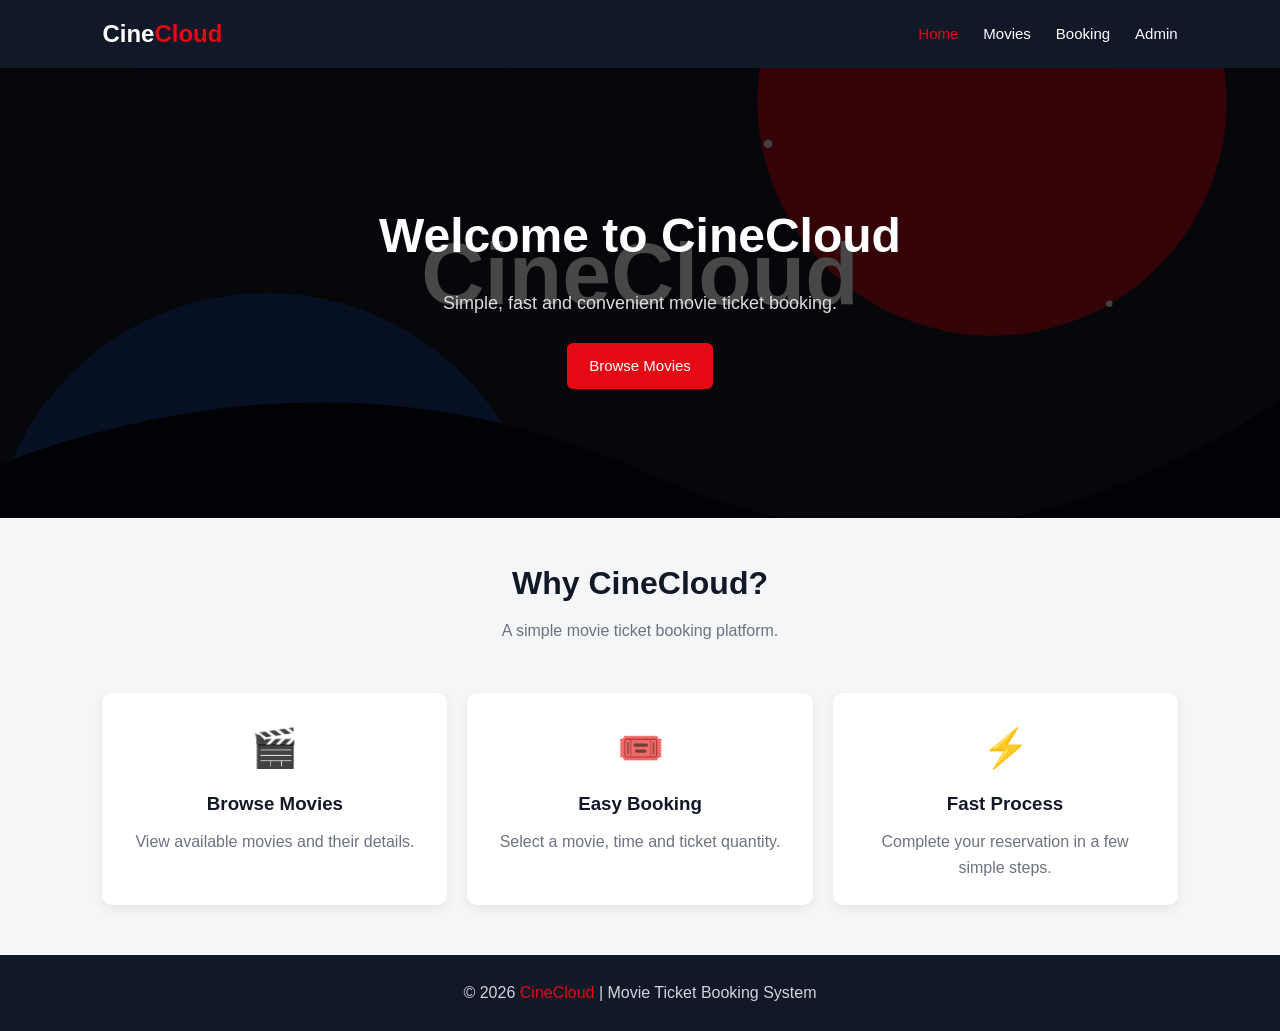
<file: index.html>
<!DOCTYPE html>
<html lang="en">
<head>
<meta charset="UTF-8">
<meta name="viewport" content="width=device-width, initial-scale=1.0">
<title>CineCloud | Home</title>
<link rel="stylesheet" href="css/style.css">
</head>
<body>
<nav class="navbar">
  <a class="logo" href="index.html">Cine<span>Cloud</span></a>
  <ul class="nav-links">
    <li><a class="active" href="index.html">Home</a></li>
    <li><a href="movies.html">Movies</a></li>
    <li><a href="booking.html">Booking</a></li>
    <li><a href="admin.html">Admin</a></li>
  </ul>
</nav>

<section class="hero">
  <div class="hero-content">
    <h1>Welcome to CineCloud</h1>
    <p>Simple, fast and convenient movie ticket booking.</p>
    <a href="movies.html" class="btn">Browse Movies</a>
  </div>
</section>

<main class="container">
  <section class="page-title">
    <h1>Why CineCloud?</h1>
    <p>A simple movie ticket booking platform.</p>
  </section>
  <div class="features">
    <div class="feature-card"><div class="feature-icon">🎬</div><h3>Browse Movies</h3><p>View available movies and their details.</p></div>
    <div class="feature-card"><div class="feature-icon">🎟️</div><h3>Easy Booking</h3><p>Select a movie, time and ticket quantity.</p></div>
    <div class="feature-card"><div class="feature-icon">⚡</div><h3>Fast Process</h3><p>Complete your reservation in a few simple steps.</p></div>
  </div>
</main>

<footer><p>© 2026 <span>CineCloud</span> | Movie Ticket Booking System</p></footer>
</body>
</html>
</file>
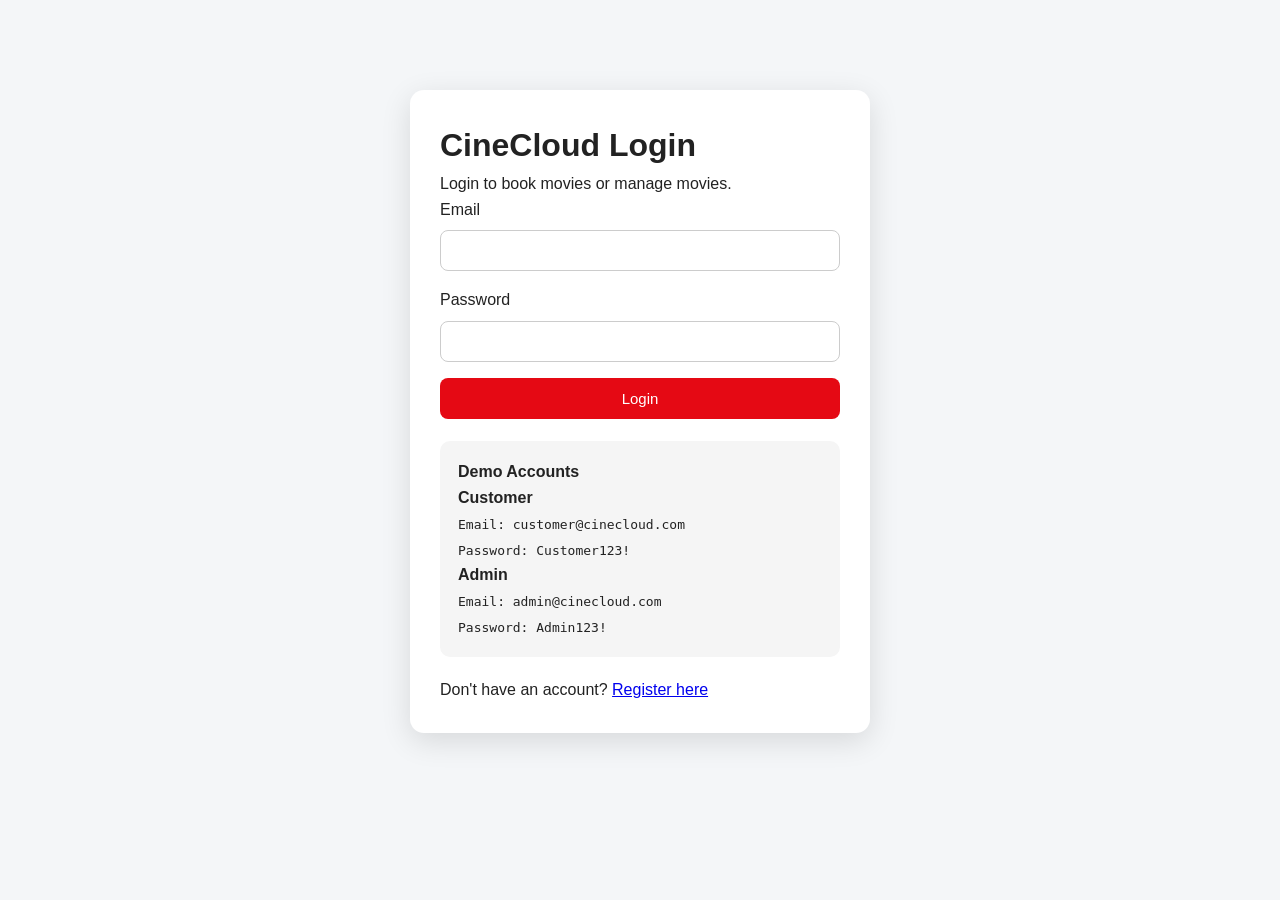
<file: admin.html>
<!DOCTYPE html>
<html lang="en">
<head>
<meta charset="UTF-8">
<meta name="viewport" content="width=device-width, initial-scale=1.0">
<title>CineCloud | Admin</title>
<link rel="stylesheet" href="css/style.css">
</head>
<body>
<nav class="navbar">
  <a class="logo" href="index.html">Cine<span>Cloud</span></a>
  <ul class="nav-links">
    <li><a href="index.html">Home</a></li>
    <li><a href="movies.html">Movies</a></li>
    <li><a href="booking.html">Booking</a></li>
    <li><a class="active" href="admin.html">Admin</a></li>
  </ul>
</nav>

<main class="admin-container">
  <div class="admin-header">
    <div>
      <h1>Movie Management</h1>
      <p class="muted">Create, read, update and delete movie records.</p>
    </div>
  </div>

  <div id="adminMessage"></div>

  <section class="admin-form">
    <h2 id="formTitle">Add Movie</h2>
    <form id="movieForm">
      <input type="hidden" id="movieId">
      <div class="form-grid">
        <div class="form-group">
          <label for="movieTitle">Movie Title</label>
          <input id="movieTitle" type="text" required maxlength="100">
        </div>
        <div class="form-group">
          <label for="movieGenre">Genre</label>
          <input id="movieGenre" type="text" required maxlength="50">
        </div>
        <div class="form-group">
          <label for="movieDuration">Duration (minutes)</label>
          <input id="movieDuration" type="number" min="1" required>
        </div>
        <div class="form-group">
          <label for="moviePrice">Ticket Price (RM)</label>
          <input id="moviePrice" type="number" min="0.01" step="0.01" required>
        </div>
        <div class="form-group">
          <label for="movieImage">Image URL (optional)</label>
          <input id="movieImage" type="text" placeholder="images/movie.svg">
        </div>
      </div>
      <button class="btn" type="submit" id="saveButton">Add Movie</button>
      <button class="btn btn-secondary hidden" type="button" id="cancelButton">Cancel Edit</button>
    </form>
  </section>

  <section class="table-container">
    <table>
      <thead>
        <tr><th>ID</th><th>Title</th><th>Genre</th><th>Duration</th><th>Price</th><th>Actions</th></tr>
      </thead>
      <tbody id="movieTableBody"></tbody>
    </table>
  </section>
</main>

<footer><p>© 2026 <span>CineCloud</span> | Movie Ticket Booking System</p></footer>
<script src="js/admin.js"></script>
</body>
</html>
</file>
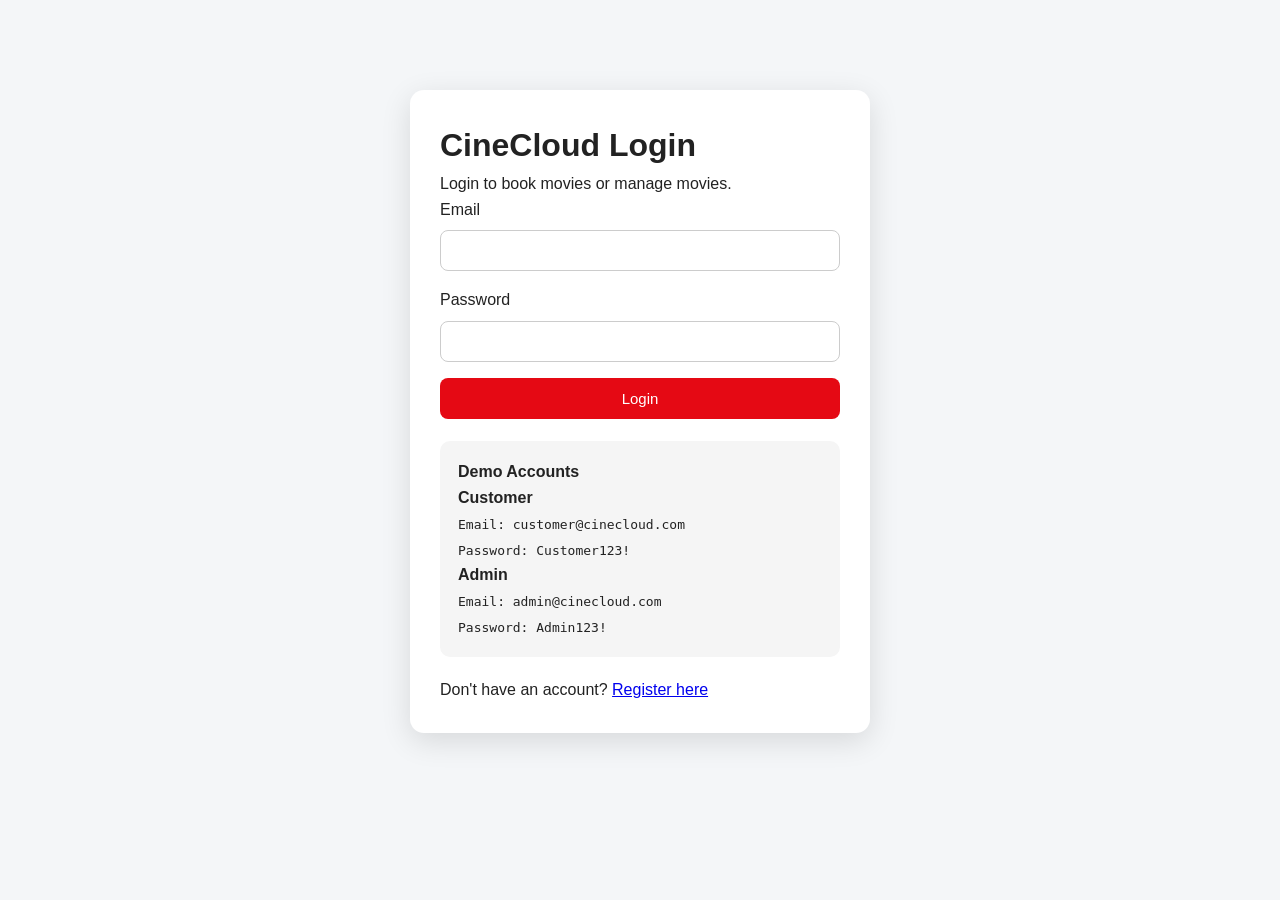
<file: booking.html>
<!DOCTYPE html>
<html lang="en">
<head>
<meta charset="UTF-8">
<meta name="viewport" content="width=device-width, initial-scale=1.0">
<title>CineCloud | Booking</title>
<link rel="stylesheet" href="css/style.css">
</head>
<body>
<nav class="navbar">
  <a class="logo" href="index.html">Cine<span>Cloud</span></a>
  <ul class="nav-links">
    <li><a href="index.html">Home</a></li>
    <li><a href="movies.html">Movies</a></li>
    <li><a class="active" href="booking.html">Booking</a></li>
    <li><a href="admin.html">Admin</a></li>
  </ul>
</nav>

<main class="container">
  <section class="page-title">
    <h1>Book Your Tickets</h1>
    <p>Fill in the details below.</p>
  </section>

  <div class="form-container">
    <div id="bookingMessage"></div>
    <form id="bookingForm">
      <div class="form-group">
        <label for="customerName">Full Name</label>
        <input id="customerName" type="text" required minlength="2" placeholder="Enter your name">
      </div>
      <div class="form-group">
        <label for="customerEmail">Email</label>
        <input id="customerEmail" type="email" required placeholder="name@example.com">
      </div>
      <div class="form-group">
        <label for="movieSelect">Movie</label>
        <select id="movieSelect" required></select>
      </div>
      <div class="form-group">
        <label for="showDate">Date</label>
        <input id="showDate" type="date" required>
      </div>
      <div class="form-group">
        <label for="showTime">Show Time</label>
        <select id="showTime" required>
          <option value="">Select time</option>
          <option>11:00 AM</option>
          <option>2:00 PM</option>
          <option>5:00 PM</option>
          <option>8:00 PM</option>
        </select>
      </div>
      <div class="form-group">
        <label for="ticketQuantity">Ticket Quantity</label>
        <input id="ticketQuantity" type="number" min="1" max="10" value="1" required>
      </div>

      <div class="booking-summary">
        <p>Ticket Price: <strong id="ticketPrice">RM 0.00</strong></p>
        <p>Quantity: <strong id="summaryQuantity">1</strong></p>
        <p class="total-price">Total: <span id="totalPrice">RM 0.00</span></p>
      </div>

      <button class="btn" type="submit">Confirm Booking</button>
    </form>
  </div>
</main>

<footer><p>© 2026 <span>CineCloud</span> | Movie Ticket Booking System</p></footer>
<script src="js/script.js"></script>
</body>
</html>
</file>
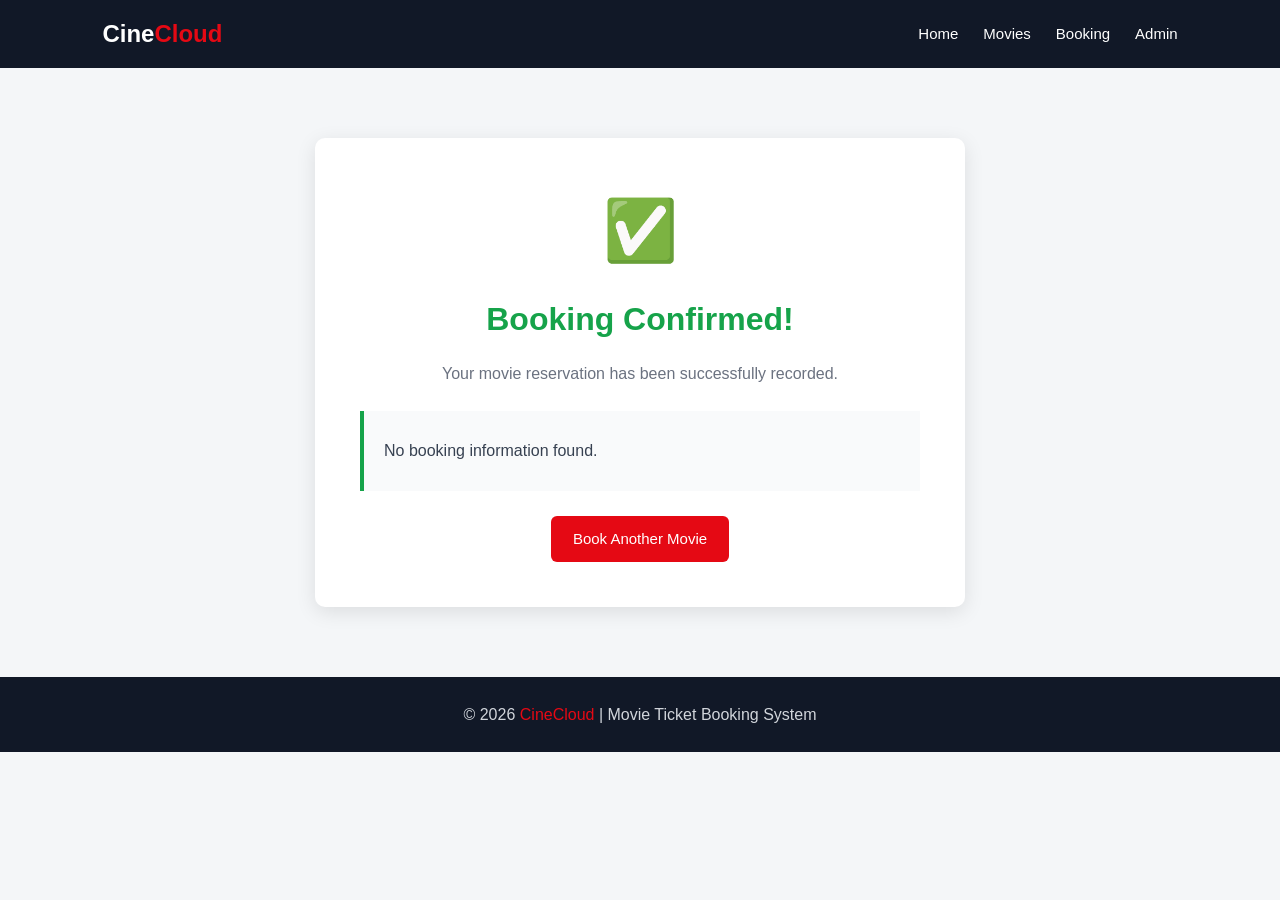
<file: confirmation.html>
<!DOCTYPE html>
<html lang="en">
<head>
<meta charset="UTF-8">
<meta name="viewport" content="width=device-width, initial-scale=1.0">
<title>CineCloud | Confirmation</title>
<link rel="stylesheet" href="css/style.css">
</head>
<body>
<nav class="navbar">
  <a class="logo" href="index.html">Cine<span>Cloud</span></a>
  <ul class="nav-links">
    <li><a href="index.html">Home</a></li>
    <li><a href="movies.html">Movies</a></li>
    <li><a href="booking.html">Booking</a></li>
    <li><a href="admin.html">Admin</a></li>
  </ul>
</nav>

<main class="container">
  <div class="confirmation-box">
    <div class="confirmation-icon">✅</div>
    <h1>Booking Confirmed!</h1>
    <p>Your movie reservation has been successfully recorded.</p>
    <div id="confirmationDetails" class="confirmation-details"></div>
    <a href="movies.html" class="btn">Book Another Movie</a>
  </div>
</main>

<footer><p>© 2026 <span>CineCloud</span> | Movie Ticket Booking System</p></footer>
<script src="js/script.js"></script>
</body>
</html>
</file>
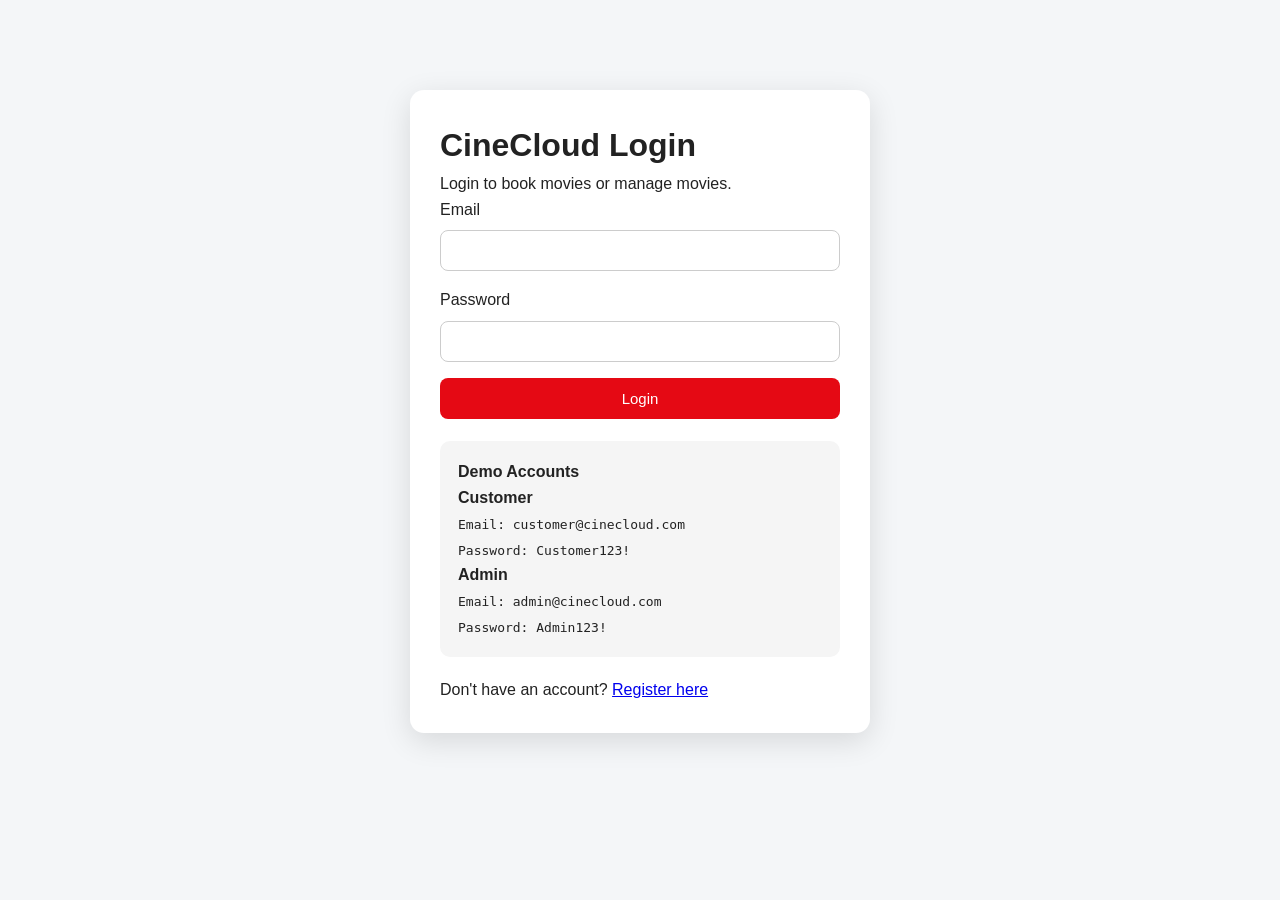
<file: login.html>
<!DOCTYPE html>
<html lang="en">
<head>
<meta charset="UTF-8"><meta name="viewport" content="width=device-width, initial-scale=1.0">
<title>Login - CineCloud</title>
<link rel="stylesheet" href="css/style.css">
<style>
.auth-page{max-width:520px;margin:60px auto;padding:30px}
.auth-card{padding:30px;border-radius:14px;background:#fff;box-shadow:0 8px 30px rgba(0,0,0,.12)}
.auth-card input{width:100%;box-sizing:border-box;margin:8px 0 16px;padding:12px;border:1px solid #ccc;border-radius:8px}
.auth-card button{width:100%;padding:12px;border:0;border-radius:8px;cursor:pointer}
.demo{margin-top:22px;padding:18px;border-radius:10px;background:#f5f5f5}
.demo code{display:block;margin-top:5px}
.message{padding:10px;border-radius:8px;margin:12px 0}.error{background:#ffe8e8}.success{background:#e8fff0}
</style>
</head>
<body>
<div class="auth-page">
<div class="auth-card">
<h1>CineCloud Login</h1>
<p>Login to book movies or manage movies.</p>
<div id="message"></div>
<form id="loginForm">
<label>Email</label>
<input id="email" type="email" required>
<label>Password</label>
<input id="password" type="password" required>
<button type="submit" class="btn">Login</button>
</form>

<div class="demo">
<strong>Demo Accounts</strong>
<p><b>Customer</b></p>
<code>Email: customer@cinecloud.com</code>
<code>Password: Customer123!</code>
<p><b>Admin</b></p>
<code>Email: admin@cinecloud.com</code>
<code>Password: Admin123!</code>
</div>
<p style="margin-top:20px">Don't have an account? <a href="register.html">Register here</a></p>
</div></div>
<script>
document.getElementById("loginForm").addEventListener("submit",async e=>{
 e.preventDefault();
 const msg=document.getElementById("message"); msg.innerHTML="";
 try{
  const r=await fetch("api/login.php",{method:"POST",headers:{"Content-Type":"application/json"},
   body:JSON.stringify({email:email.value.trim(),password:password.value})});
  const d=await r.json();
  if(!r.ok||!d.success) throw new Error(d.message||"Login failed.");
  sessionStorage.setItem("cinecloudUser",JSON.stringify(d.user));
    const next=new URLSearchParams(location.search).get("next");
    location.href=next || (d.user.role.toLowerCase()==="admin"?"admin.html":"index.html");
 }catch(err){msg.innerHTML='<div class="message error">'+err.message+'</div>';}
});
</script>
</body></html>
</file>
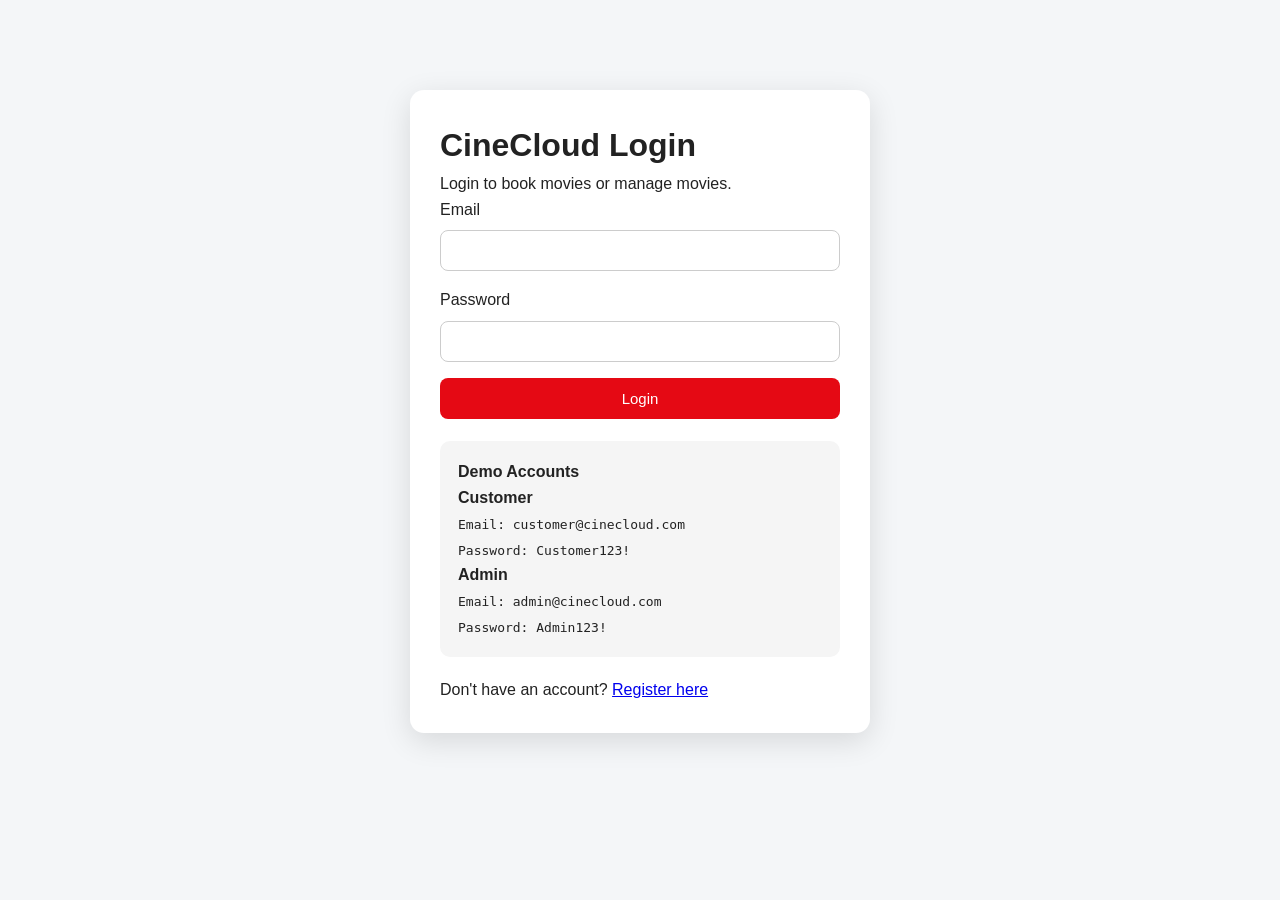
<file: logout.html>
<!DOCTYPE html><html><head><meta charset="UTF-8"><title>Logout - CineCloud</title></head>
<body><p>Logging out...</p><script>
fetch("api/logout.php").finally(()=>{sessionStorage.removeItem("cinecloudUser");location.href="login.html";});
</script></body></html>
</file>
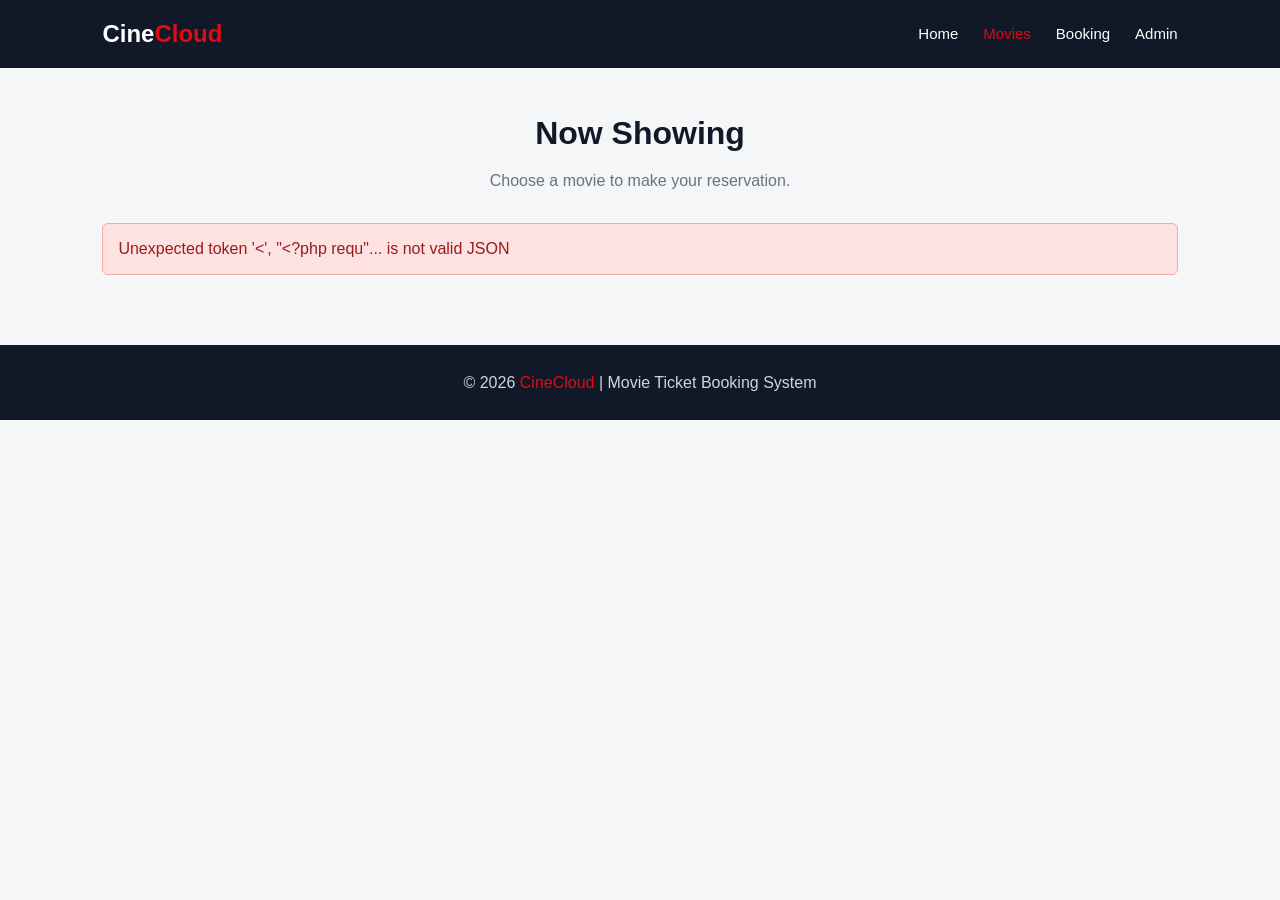
<file: movies.html>
<!DOCTYPE html>
<html lang="en">
<head>
<meta charset="UTF-8">
<meta name="viewport" content="width=device-width, initial-scale=1.0">
<title>CineCloud | Movies</title>
<link rel="stylesheet" href="css/style.css">
</head>
<body>
<nav class="navbar">
  <a class="logo" href="index.html">Cine<span>Cloud</span></a>
  <ul class="nav-links">
    <li><a href="index.html">Home</a></li>
    <li><a class="active" href="movies.html">Movies</a></li>
    <li><a href="booking.html">Booking</a></li>
    <li><a href="admin.html">Admin</a></li>
  </ul>
</nav>

<main class="container">
  <section class="page-title">
    <h1>Now Showing</h1>
    <p>Choose a movie to make your reservation.</p>
  </section>
  <div id="movieGrid" class="movie-grid"></div>
</main>

<footer><p>© 2026 <span>CineCloud</span> | Movie Ticket Booking System</p></footer>
<script src="js/script.js"></script>
</body>
</html>
</file>
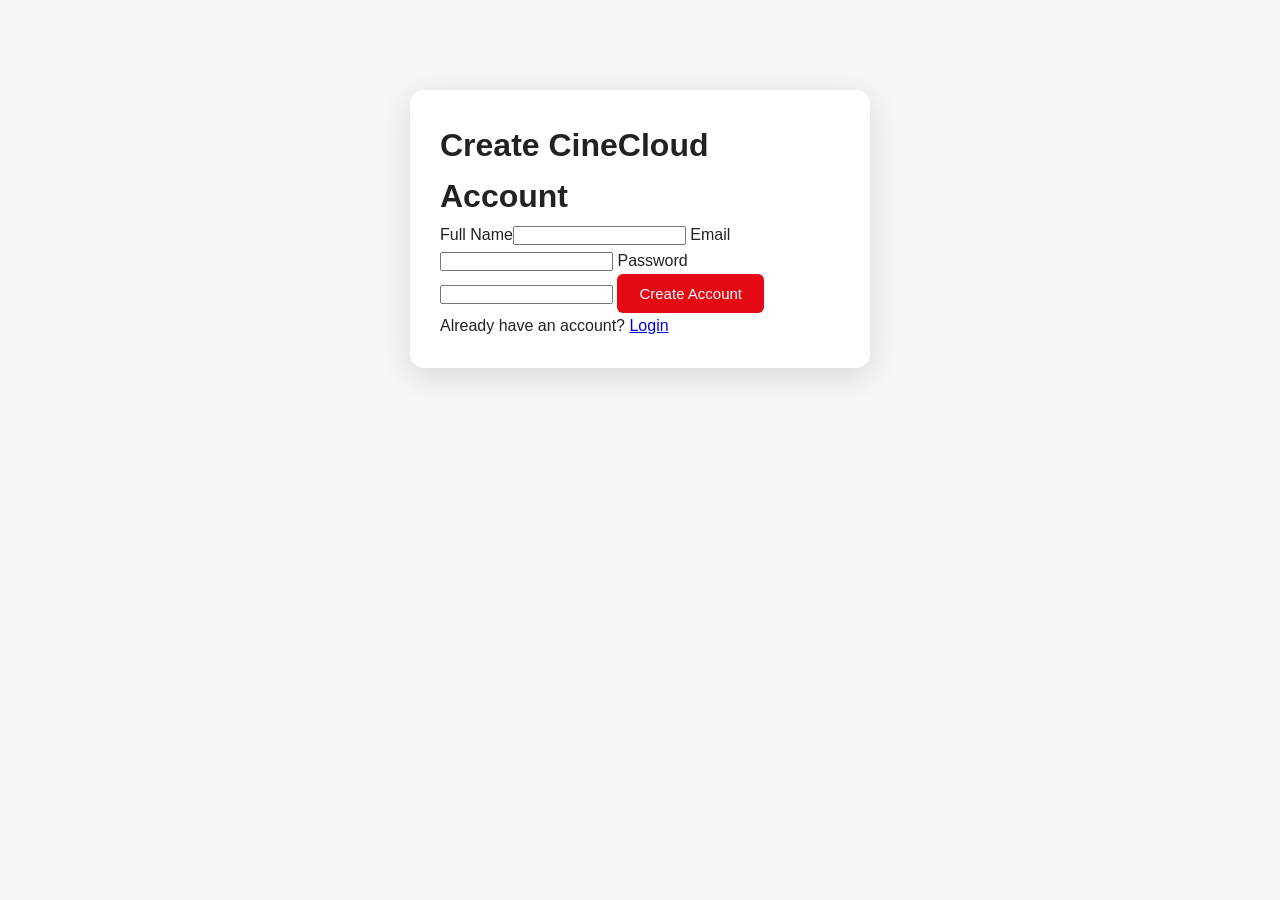
<file: register.html>
<!DOCTYPE html>
<html lang="en">
<head><meta charset="UTF-8"><meta name="viewport" content="width=device-width,initial-scale=1.0">
<title>Register - CineCloud</title><link rel="stylesheet" href="css/style.css"></head>
<body>
<div class="auth-page" style="max-width:520px;margin:60px auto;padding:30px">
<div class="auth-card" style="padding:30px;border-radius:14px;background:#fff;box-shadow:0 8px 30px rgba(0,0,0,.12)">
<h1>Create CineCloud Account</h1><div id="message"></div>
<form id="registerForm">
<label>Full Name</label><input id="name" required minlength="2">
<label>Email</label><input id="email" type="email" required>
<label>Password</label><input id="password" type="password" required minlength="8">
<button class="btn" type="submit">Create Account</button>
</form><p>Already have an account? <a href="login.html">Login</a></p>
</div></div>
<script>
registerForm.addEventListener("submit",async e=>{
 e.preventDefault(); message.innerHTML="";
 try{
  const r=await fetch("api/register.php",{method:"POST",headers:{"Content-Type":"application/json"},
   body:JSON.stringify({name:name.value.trim(),email:email.value.trim(),password:password.value})});
  const d=await r.json(); if(!r.ok||!d.success)throw new Error(d.message||"Registration failed.");
  message.innerHTML='<div class="message success">'+d.message+'</div>';
  setTimeout(()=>location.href="login.html",900);
 }catch(err){message.innerHTML='<div class="message error">'+err.message+'</div>';}
});
</script></body></html>
</file>
<file: css/style.css>
*{margin:0;padding:0;box-sizing:border-box}
body{font-family:Arial,Helvetica,sans-serif;background:#f4f6f8;color:#222;line-height:1.6}
.navbar{background:#111827;padding:15px 8%;display:flex;justify-content:space-between;align-items:center}
.logo{color:#fff;font-size:24px;font-weight:bold;text-decoration:none}.logo span,footer span{color:#e50914}
.nav-links{display:flex;gap:25px;list-style:none}.nav-links a{color:#fff;text-decoration:none;font-size:15px;transition:.3s}
.nav-links a:hover,.nav-links a.active{color:#e50914}
.hero{min-height:450px;background:linear-gradient(rgba(0,0,0,.72),rgba(0,0,0,.72)),url("../images/cinema.svg");background-size:cover;background-position:center;display:flex;justify-content:center;align-items:center;text-align:center;color:#fff}
.hero-content{max-width:700px;padding:30px}.hero h1{font-size:48px;margin-bottom:15px}.hero p{font-size:18px;margin-bottom:25px;color:#ddd}
.btn{display:inline-block;background:#e50914;color:#fff;padding:11px 22px;border:0;border-radius:6px;text-decoration:none;cursor:pointer;font-size:15px;transition:.3s}
.btn:hover{background:#b20710;transform:translateY(-2px)}.btn-secondary{background:#374151}.btn-secondary:hover{background:#1f2937}
.btn-edit{background:#2563eb}.btn-edit:hover{background:#1d4ed8}.btn-danger{background:#dc2626}.btn-danger:hover{background:#b91c1c}
.container{width:84%;max-width:1200px;margin:0 auto}.page-title{text-align:center;margin:40px 0 30px}.page-title h1{font-size:32px;color:#111827}.page-title p,.muted{color:#6b7280;margin-top:8px}
.movie-grid{display:grid;grid-template-columns:repeat(auto-fit,minmax(250px,1fr));gap:25px;margin-bottom:50px}
.movie-card{background:#fff;border-radius:10px;overflow:hidden;box-shadow:0 4px 12px rgba(0,0,0,.08);transition:.3s}.movie-card:hover{transform:translateY(-5px);box-shadow:0 8px 20px rgba(0,0,0,.15)}
.movie-card img{display:block;width:100%;height:300px;object-fit:cover;background:#ddd}.movie-info{padding:20px}.movie-info h3{font-size:21px;margin-bottom:8px;color:#111827}.movie-info p{color:#6b7280;margin-bottom:6px}.movie-price{font-weight:bold;color:#e50914!important;font-size:18px;margin:10px 0!important}
.form-container{max-width:600px;margin:40px auto 60px;background:#fff;padding:35px;border-radius:10px;box-shadow:0 4px 15px rgba(0,0,0,.08)}
.form-container h2{margin-bottom:25px;color:#111827;text-align:center}.form-group{margin-bottom:20px}.form-group label{display:block;margin-bottom:7px;font-weight:bold;color:#374151}
.form-group input,.form-group select,.form-group textarea{width:100%;padding:12px;border:1px solid #d1d5db;border-radius:6px;font-size:15px;outline:none}
.form-group input:focus,.form-group select:focus{border-color:#e50914}.form-container form>.btn{width:100%;margin-top:10px}
.booking-summary{background:#f9fafb;border-left:4px solid #e50914;padding:20px;margin-bottom:25px}.booking-summary p{margin-bottom:7px}.total-price{font-size:22px;font-weight:bold;color:#e50914;margin-top:15px}
.confirmation-box{max-width:650px;margin:70px auto;background:#fff;padding:45px;border-radius:10px;text-align:center;box-shadow:0 5px 20px rgba(0,0,0,.1)}
.confirmation-icon{font-size:60px;margin-bottom:15px}.confirmation-box h1{color:#16a34a;margin-bottom:15px}.confirmation-box p{color:#6b7280;margin-bottom:10px}
.confirmation-details{background:#f9fafb;text-align:left;padding:20px;border-left:4px solid #16a34a;margin:25px 0}.confirmation-details p{color:#374151;margin:7px 0}
.admin-container{width:90%;max-width:1200px;margin:40px auto}.admin-header{margin-bottom:25px}.admin-header h1{color:#111827}
.admin-form{background:#fff;padding:30px;border-radius:10px;box-shadow:0 4px 12px rgba(0,0,0,.08);margin-bottom:35px}.admin-form h2{margin-bottom:20px}
.form-grid{display:grid;grid-template-columns:repeat(2,1fr);gap:10px 20px}.form-grid .form-group{margin-bottom:10px}
.table-container{background:#fff;border-radius:10px;overflow-x:auto;box-shadow:0 4px 12px rgba(0,0,0,.08)}
table{width:100%;border-collapse:collapse}thead{background:#111827;color:#fff}th,td{padding:14px 16px;text-align:left;border-bottom:1px solid #e5e7eb}tbody tr:hover{background:#f9fafb}
.action-buttons{display:flex;gap:8px}.action-buttons button{border:0;padding:8px 12px;border-radius:5px;color:#fff;cursor:pointer}
.message{padding:12px 15px;border-radius:6px;margin-bottom:20px}.success{background:#dcfce7;color:#166534;border:1px solid #86efac}.error{background:#fee2e2;color:#991b1b;border:1px solid #fca5a5}
.features{display:grid;grid-template-columns:repeat(auto-fit,minmax(220px,1fr));gap:20px;margin:50px 0}.feature-card{background:#fff;padding:25px;text-align:center;border-radius:10px;box-shadow:0 4px 12px rgba(0,0,0,.07)}.feature-card h3{margin:10px 0;color:#111827}.feature-card p{color:#6b7280}.feature-icon{font-size:38px}
footer{background:#111827;color:#d1d5db;text-align:center;padding:25px;margin-top:50px}.hidden{display:none!important}
@media(max-width:768px){.navbar{flex-direction:column;gap:15px}.nav-links{gap:15px;flex-wrap:wrap;justify-content:center}.hero h1{font-size:35px}.hero p{font-size:16px}.container{width:92%}.form-grid{grid-template-columns:1fr}.admin-container{width:94%}th,td{padding:10px;font-size:14px}.form-container{width:92%;padding:25px}}
</file>
